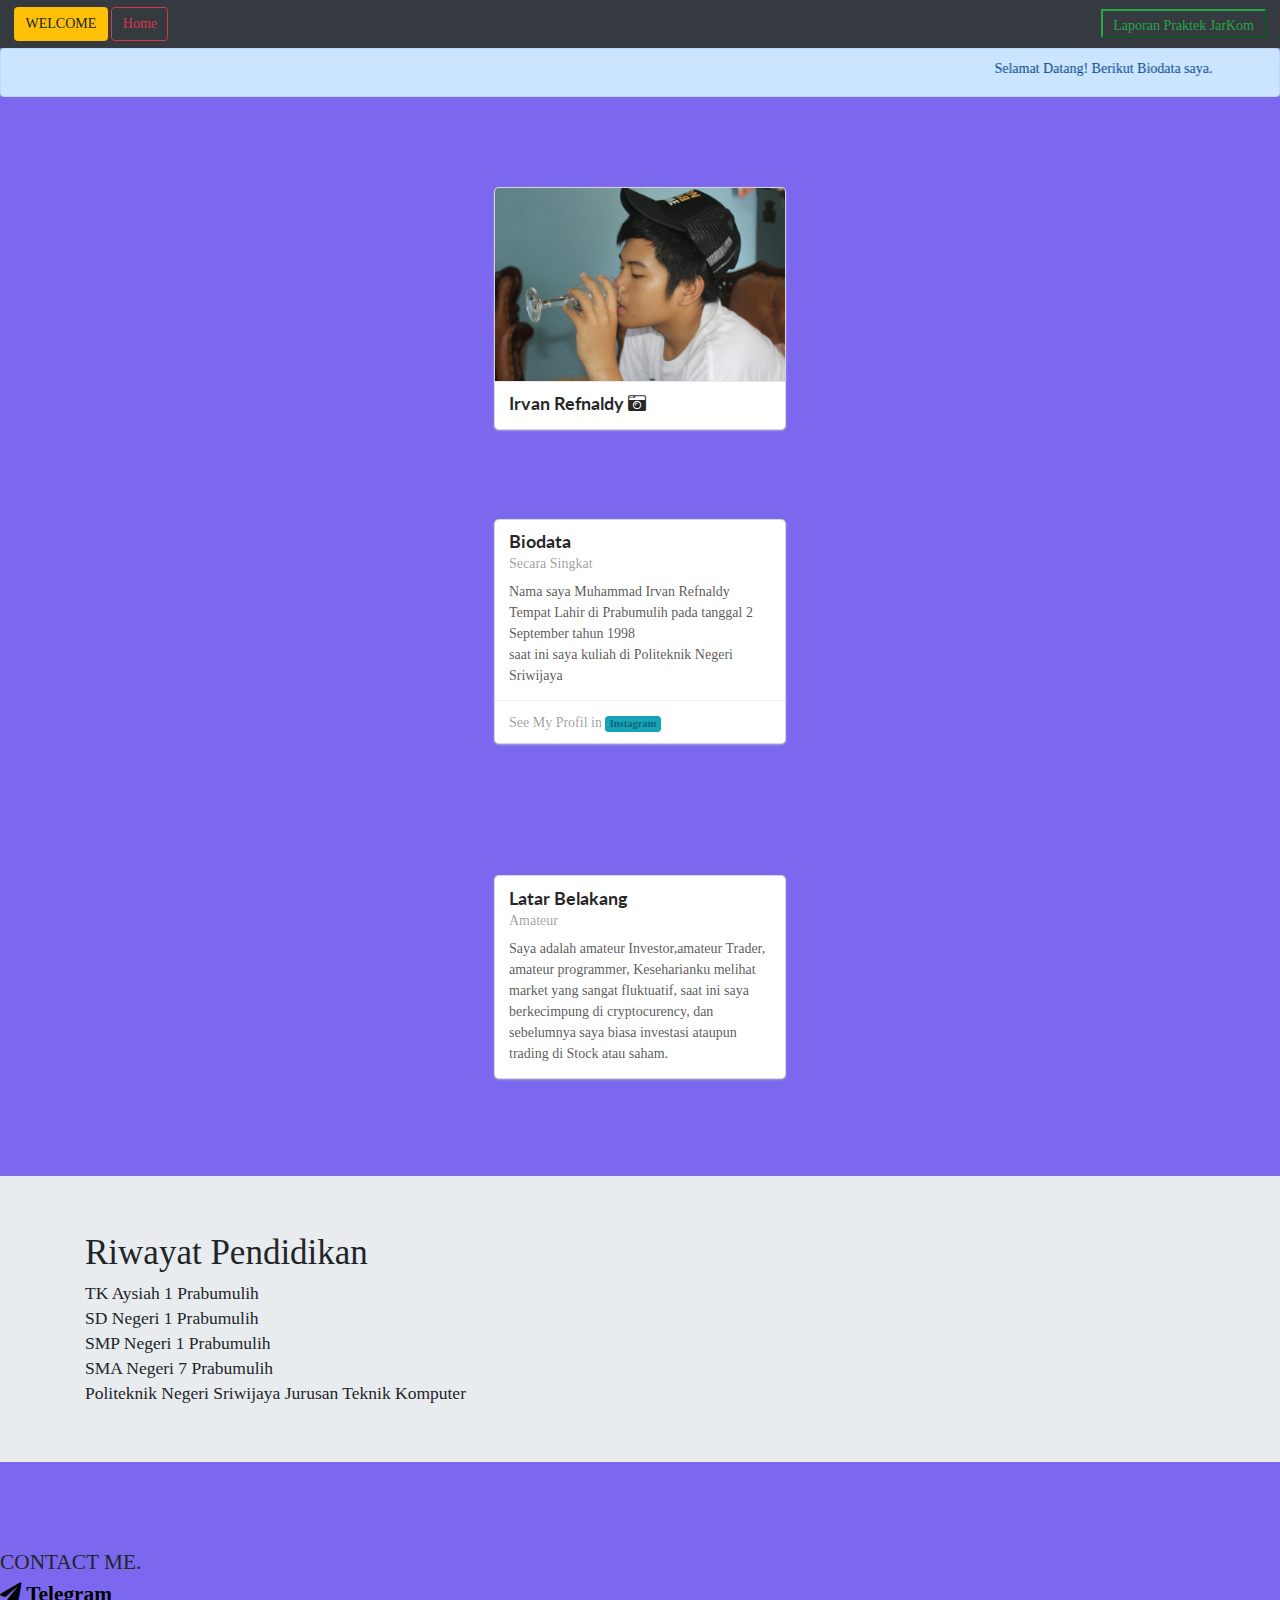
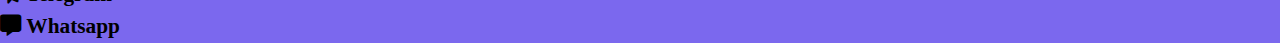
<file: index.html>
<!DOCTYPE html>
<html>

<head>
    <!-- Halo dunia -->
    <meta charset="utf-8">
    <title>About IRVAN</title>
    <meta name="viewport" content="width=device-width, initial-scale=1">
    <link rel="stylesheet" href="assets/semantic.css">
    <link rel="stylesheet" href="https://maxcdn.bootstrapcdn.com/font-awesome/4.7.0/css/font-awesome.min.css">
    <link href="https://use.fontawesome.com/releases/v5.0.8/css/all.css" rel="stylesheet">
    <link rel="stylesheet" href="assets/bootsrap.css">
    <link rel="stylesheet" href="assets/refnald.css">

</head>

<body>
    <nav class="navbar navbar-dark bg-dark" <div class="ui blue three item inverted menu" <div class="ui pointing menu">
        <a class="item active">
            <button type="button" class="btn btn-warning">WELCOME</button>
            <button type="button" class="btn btn-outline-danger">Home</button>
            <a href="Laporan/listLaporan.html"><button type="button" class="btn-outline-success">Laporan Praktek JarKom</button></a>
            </div>
            </div>
    </nav>
    <div class="alert alert-primary" role="alert">
        <p align="center">
            <marquee behavior="alternate" direction="left">Selamat Datang! Berikut Biodata saya.</marquee>
        </p>
    </div>
    <br><br><br>
    <div class="ui centered card">
        <div class="image">
            <img class="card-img" src="foto/irvan2.png">
        </div>
        <div class="content">
            <a class="header">Irvan Refnaldy
          <i class="fas fa-camera-retro"></i>
        </a>
        </div>
    </div>
    <br><br><br>
    <div class="ui centered card">
        <div class="content">
            <a class="header">Biodata</a>
            <div class="meta">
                <span class="date">Secara Singkat</span>
            </div>
            <div class="description">
                Nama saya Muhammad Irvan Refnaldy <br> Tempat Lahir di Prabumulih pada tanggal 2 September tahun 1998<br> saat ini saya kuliah di Politeknik Negeri Sriwijaya</p>
            </div>
        </div>
        <div class="extra content">
            <a>
          See My Profil in <a target="blank" href="https://www.instagram.com/irvref02/" class="badge badge-info">Instagram</a>
            </a>
        </div>
    </div>

    <br><br><br><br><br>

    <div class="ui centered card">
        <div class="content">
            <a class="header">Latar Belakang</a>
            <div class="meta">
                <span class="date">Amateur</span>
            </div>
            <div class="description">
                Saya adalah amateur Investor,amateur Trader, amateur programmer, Keseharianku melihat market yang sangat fluktuatif, saat ini saya berkecimpung di cryptocurency, dan sebelumnya saya biasa investasi ataupun trading di Stock atau saham.</p>
            </div>
        </div>
    </div>

    <br><br><br><br>


    <div class="jumbotron jumbotron-fluid">
        <div class="container">
            <h1 class="display-6">Riwayat Pendidikan</h1>
            <p class="lead">
                TK Aysiah 1 Prabumulih<br> SD Negeri 1 Prabumulih<br> SMP Negeri 1 Prabumulih<br> SMA Negeri 7 Prabumulih<br> Politeknik Negeri Sriwijaya Jurusan Teknik Komputer</p>
        </div>
    </div>
    <br><br>

    <div id="kontak">
        CONTACT ME.<br>
        <a target="_blank" href="https://t.me/zzCOMzz">
            <i class="fas fa-paper-plane"> Telegram</i>
        </a>
        <br>
        <a href="https://api.whatsapp.com/send?phone=6282176868926&text=Assalamualaikum%20Irvan%20Ganteng">
            <i class="fas fa-comment-alt"> Whatsapp</i>
        </a>
    </div>

</body>

</html>
</file>
<file: assets/refnald.css>
*{
  font-family: "Sofadi One", cursive;
  box-sizing: border-box;
  margin: 0;
  padding: 0;
}
html,body{
  max-width: 100%;
  height: 100%;
  background-color: #7B68EE;
}
a{
  text-decoration: none;
  color: #000000;
}
a.disabled{
  cursor: not-allowed;
}
button{
  padding: 4px 10px 0px 10px;
  background: none;
}
.shadow{
  box-shadow: 0 4px 8px 0 rgba(0, 0, 0, 0.2), 0 6px 20px 0 rgba(0, 0, 0, 0.19);
}
/* HEADER */
header{
  width: 100%;
  min-height: 100%;
  background: url('../img/bg-leptop.jpeg');
  background-attachment: fixed;
  background-size: cover;
}
#banner{
  width: 100%;
  height: 400px;
  border-bottom: dashed 3px #000000;
}
.menu-button{
  font-size: 22pt;
  font-weight: bold;
  color: white;
  border: none;
  position: absolute;
  top: 16px;
  right: 16px;
  -webkit-text-stroke: 2px #000000;
}
#menu{
  display: none;
  position: fixed;
  top: 0;
  opacity: 0.9;
  min-width: 100%;
  min-height: 100%;
  background: #D5D7DB;
  overflow: hidden;
  z-index: 9998;
}
#banner-teks{
  position: relative;
  top: 100px;
}
#nama{
  color: white;
  margin-top: 10px;
  text-align: center;
  text-shadow: 2px 2px 15px black;
}
#nama h1{
  font-size: 40pt;
}
#sub-title{
  margin-top: 20px;
  padding: 15px;
  text-align: center;
  background: #E8E9E8;
  opacity: 0.65;
}
.absolute-kontainer{
  position: absolute;
  top: 130px;
  width: 100%;
  height: 200px;
}
#poto-kontainer{
  width: 200px;
  height: 200px;
  margin: auto;
  background-position: center;
}
#poto-kontainer img{
  display: inline-block;
  width: 200px;
  height: 200px;
  border-radius: 50%;
  border: solid #000000;
}
#menu-kontainer{
  position: relative;
  top: 80px;
}
#menu-kontainer a{
  display: block;
  text-align: center;
  padding: 20px;
  width: 100%;
  color: #000000;
}
.menu-link:hover{
  background: #FFFFFF;
}
/* CLOSE HEADER  */

/* KONTEN */
#about p{
  font-size: 14pt;
}
#my-works{
  padding: 0 1% 0 1%;
}
#kontainer-box{
  margin-top: 15px;
}
.a-button{
  margin: 0 5px 0 0;
  display: inline-block;
  transition: 250ms;
  font-weight: bolder;
  padding: 5px;
  color: #000000;
  border: solid #000000;
  border-radius: 5px;
}
.a-button:hover{
  color: #FFFFFF;
  border: solid #000000;
  background: #000000;
}
.kontainer{
  position: relative;
  display: table;
  width : 100%;
}
.line-kontainer{
  width: 50px;
  height: 5px;
  background: black;
  margin: 10px 0;
}
.line-kontainer-small{
  margin: 2px 0;
  width: 25px;
  height: 5px;
  background: black;
}
.main{
  display: table;
  width: 100%;
  padding: 20px;
  margin: 30px 0 30px 0;
  overflow: hidden;
}
.box{
  display: table;
  float: left;
  padding: 15px;
  margin: 10px 1% 10px 1%;
  border-radius: 5px;
}
.box:hover{
  background: #FFFFFF;
}
.box-col-2{
  width: 48%;
}
.box-col-3{
  padding: 0;
  width: 31.3345%;
}
.works-pic{
  text-align: center;
  margin: auto;
  width: 100%;
  height: 250px;
  background: white;
}
.works-pic img{
  display: inline-block;
  width: 100%;
  height: 250px;
}
.works-desc{
  padding: 15px;
  margin-top: 10px;
}
#works{
  margin: auto;
  width: 100%;
}
/* CLOSE KONTEN */

/* FOOTER */
footer{
  display: table;
  clear: both;
  width: 100%;
  margin-top: 35px;
  padding: 15px;
}
footer i{
  margin: 10px;
}
#kontak{
  margin: 15px 0;
  display: table;
  font-size: 16pt;
}
.legal{
  text-align: right;
  margin: 25px auto 0 auto;
  width: 100%;
}
/* CLOSE FOOTER */
/* RESPONSIVE */
@media screen and (max-width: 992px) {
  .box-col-2{
    display: block;
    width: 99%;
    margin-left: 1%;
    margin-right: 1%;
  }
  .box{
    width: 48%;
    margin-left: 1%;
    margin-right: 1%;
  }
}
@media screen and (max-width: 586px) {
  .box{
    display: block;
    width: 99%;
    margin-left: 1%;
    margin-right: 1%;
  }
  #nama{
    margin-top: 35px;
  }
  #nama h1{
    font-size: 22pt;
  }
  #nama h3{
    font-size: 16pt;
  }
  #kontak{
    margin: 15px auto;
  }
  .legal{
    text-align: center;
  }
}
/* CLOSE RESPONSIVE  */

/* ANIMASI SCROLL jQuery & sgnzst.js required */
.animasi-scroll-opacity,.animasi-scroll-top,.animasi-scroll-right,.animasi-scroll-bottom,.animasi-scroll-left,.animasi-scroll-zoom{
  visibility: hidden
}
/* ANIMASI CLASS in-view */
.animasi-in-opacity{
  visibility: visible;
  animation: animasiopacity 3s;
}
.animasi-in-top{
  visibility: visible;
  position: relative;
  animation: animasitop 0.4s;
}
.animasi-in-right{
  visibility: visible;
  position: relative;
  animation: animasiright 0.4s;
}
.animasi-in-bottom{
  visibility: visible;
  position: relative;
  animation: animasibottom 0.4s;
}
.animasi-in-left{
  visibility: visible;
  position: relative;
  animation: animasileft 0.4s;
}
.animasi-in-zoom{
  visibility: visible;
  animation: animasizoom 0.6s;
}
.animasi-fade{
  visibility: visible;
  animation: animasifading 3s infinite;
}
/* Keyframes */
@keyframes animasiopacity{
  from{
    opacity:0;
  } to{
    opacity:1;
  }
}
@keyframes animasitop{
  from{
    top: -300px;
    opacity: 0;
  } to{
    top: 0;
    opacity: 1;
  }
}
@keyframes animasiright{
  from{
    right: -300px;
    opacity: 0;
  } to{
    right: 0;
    opacity: 1;
  }
}
@keyframes animasibottom{
  from{
    bottom: -300px;
    opacity: 0;
  } to{
    bottom: 0;
    opacity: 1;
  }
}
@keyframes animasileft{
  from{
    left: -300px;
    opacity: 0;
  } to{
    left: 0;
    opacity: 1;
  }
}
@keyframes animasizoom{
  from{
    transform: scale(0);
  } to{
    transform: scale(1);
  }
}
@keyframes animasifading{
  0%{
    opacity: 0;
  }
  50%{
    opacity: 1;
  }
  100%{
    opacity: 0;
  }
}
</file>
